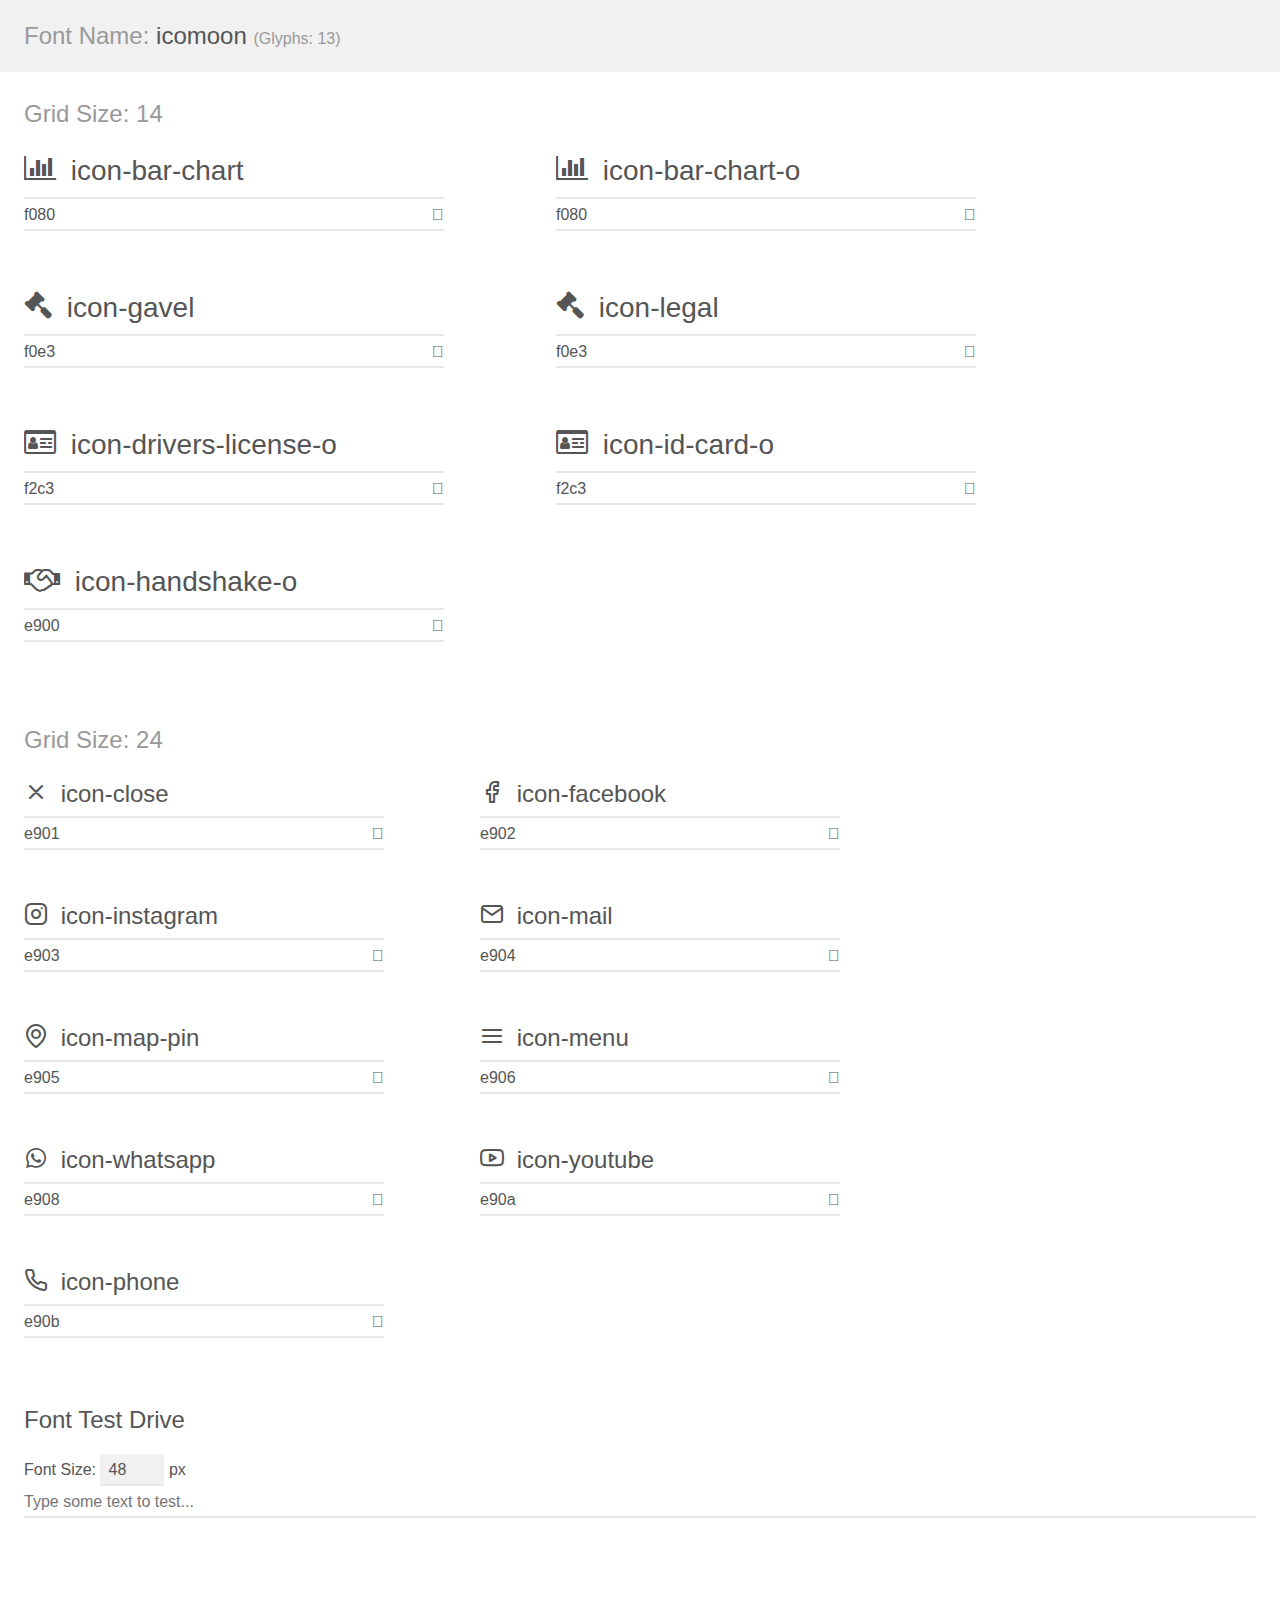
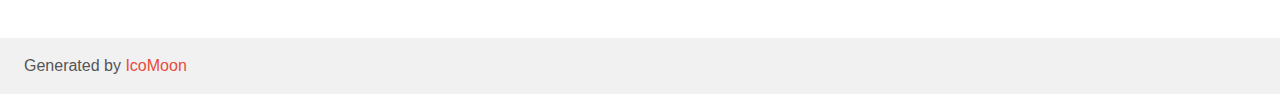
<file: assets/fonts/demo.html>
<!doctype html>
<html>
<head>
    <meta charset="utf-8">
    <title>IcoMoon Demo</title>
    <meta name="description" content="An Icon Font Generated By IcoMoon.io">
    <meta name="viewport" content="width=device-width, initial-scale=1">
    <link rel="stylesheet" href="demo-files/demo.css">
    <link rel="stylesheet" href="style.css"></head>
<body>
    <div class="bgc1 clearfix">
        <h1 class="mhmm mvm"><span class="fgc1">Font Name:</span> icomoon <small class="fgc1">(Glyphs:&nbsp;13)</small></h1>
    </div>
    <div class="clearfix mhl ptl">
        <h1 class="mvm mtn fgc1">Grid Size: 14</h1>
        <div class="glyph fs1">
            <div class="clearfix bshadow0 pbs">
                <span class="icon-bar-chart"></span>
                <span class="mls"> icon-bar-chart</span>
            </div>
            <fieldset class="fs0 size1of1 clearfix hidden-false">
                <input type="text" readonly value="f080" class="unit size1of2" />
                <input type="text" maxlength="1" readonly value="&#xf080;" class="unitRight size1of2 talign-right" />
            </fieldset>
            <div class="fs0 bshadow0 clearfix hidden-true">
                <span class="unit pvs fgc1">liga: </span>
                <input type="text" readonly value="" class="liga unitRight" />
            </div>
        </div>
        <div class="glyph fs1">
            <div class="clearfix bshadow0 pbs">
                <span class="icon-bar-chart-o"></span>
                <span class="mls"> icon-bar-chart-o</span>
            </div>
            <fieldset class="fs0 size1of1 clearfix hidden-false">
                <input type="text" readonly value="f080" class="unit size1of2" />
                <input type="text" maxlength="1" readonly value="&#xf080;" class="unitRight size1of2 talign-right" />
            </fieldset>
            <div class="fs0 bshadow0 clearfix hidden-true">
                <span class="unit pvs fgc1">liga: </span>
                <input type="text" readonly value="" class="liga unitRight" />
            </div>
        </div>
        <div class="glyph fs1">
            <div class="clearfix bshadow0 pbs">
                <span class="icon-gavel"></span>
                <span class="mls"> icon-gavel</span>
            </div>
            <fieldset class="fs0 size1of1 clearfix hidden-false">
                <input type="text" readonly value="f0e3" class="unit size1of2" />
                <input type="text" maxlength="1" readonly value="&#xf0e3;" class="unitRight size1of2 talign-right" />
            </fieldset>
            <div class="fs0 bshadow0 clearfix hidden-true">
                <span class="unit pvs fgc1">liga: </span>
                <input type="text" readonly value="" class="liga unitRight" />
            </div>
        </div>
        <div class="glyph fs1">
            <div class="clearfix bshadow0 pbs">
                <span class="icon-legal"></span>
                <span class="mls"> icon-legal</span>
            </div>
            <fieldset class="fs0 size1of1 clearfix hidden-false">
                <input type="text" readonly value="f0e3" class="unit size1of2" />
                <input type="text" maxlength="1" readonly value="&#xf0e3;" class="unitRight size1of2 talign-right" />
            </fieldset>
            <div class="fs0 bshadow0 clearfix hidden-true">
                <span class="unit pvs fgc1">liga: </span>
                <input type="text" readonly value="" class="liga unitRight" />
            </div>
        </div>
        <div class="glyph fs1">
            <div class="clearfix bshadow0 pbs">
                <span class="icon-drivers-license-o"></span>
                <span class="mls"> icon-drivers-license-o</span>
            </div>
            <fieldset class="fs0 size1of1 clearfix hidden-false">
                <input type="text" readonly value="f2c3" class="unit size1of2" />
                <input type="text" maxlength="1" readonly value="&#xf2c3;" class="unitRight size1of2 talign-right" />
            </fieldset>
            <div class="fs0 bshadow0 clearfix hidden-true">
                <span class="unit pvs fgc1">liga: </span>
                <input type="text" readonly value="" class="liga unitRight" />
            </div>
        </div>
        <div class="glyph fs1">
            <div class="clearfix bshadow0 pbs">
                <span class="icon-id-card-o"></span>
                <span class="mls"> icon-id-card-o</span>
            </div>
            <fieldset class="fs0 size1of1 clearfix hidden-false">
                <input type="text" readonly value="f2c3" class="unit size1of2" />
                <input type="text" maxlength="1" readonly value="&#xf2c3;" class="unitRight size1of2 talign-right" />
            </fieldset>
            <div class="fs0 bshadow0 clearfix hidden-true">
                <span class="unit pvs fgc1">liga: </span>
                <input type="text" readonly value="" class="liga unitRight" />
            </div>
        </div>
        <div class="glyph fs1">
            <div class="clearfix bshadow0 pbs">
                <span class="icon-handshake-o"></span>
                <span class="mls"> icon-handshake-o</span>
            </div>
            <fieldset class="fs0 size1of1 clearfix hidden-false">
                <input type="text" readonly value="e900" class="unit size1of2" />
                <input type="text" maxlength="1" readonly value="&#xe900;" class="unitRight size1of2 talign-right" />
            </fieldset>
            <div class="fs0 bshadow0 clearfix hidden-true">
                <span class="unit pvs fgc1">liga: </span>
                <input type="text" readonly value="" class="liga unitRight" />
            </div>
        </div>
    </div>
    <div class="clearfix mhl ptl">
        <h1 class="mvm mtn fgc1">Grid Size: 24</h1>
        <div class="glyph fs2">
            <div class="clearfix bshadow0 pbs">
                <span class="icon-close"></span>
                <span class="mls"> icon-close</span>
            </div>
            <fieldset class="fs0 size1of1 clearfix hidden-false">
                <input type="text" readonly value="e901" class="unit size1of2" />
                <input type="text" maxlength="1" readonly value="&#xe901;" class="unitRight size1of2 talign-right" />
            </fieldset>
            <div class="fs0 bshadow0 clearfix hidden-true">
                <span class="unit pvs fgc1">liga: </span>
                <input type="text" readonly value="" class="liga unitRight" />
            </div>
        </div>
        <div class="glyph fs2">
            <div class="clearfix bshadow0 pbs">
                <span class="icon-facebook"></span>
                <span class="mls"> icon-facebook</span>
            </div>
            <fieldset class="fs0 size1of1 clearfix hidden-false">
                <input type="text" readonly value="e902" class="unit size1of2" />
                <input type="text" maxlength="1" readonly value="&#xe902;" class="unitRight size1of2 talign-right" />
            </fieldset>
            <div class="fs0 bshadow0 clearfix hidden-true">
                <span class="unit pvs fgc1">liga: </span>
                <input type="text" readonly value="" class="liga unitRight" />
            </div>
        </div>
        <div class="glyph fs2">
            <div class="clearfix bshadow0 pbs">
                <span class="icon-instagram"></span>
                <span class="mls"> icon-instagram</span>
            </div>
            <fieldset class="fs0 size1of1 clearfix hidden-false">
                <input type="text" readonly value="e903" class="unit size1of2" />
                <input type="text" maxlength="1" readonly value="&#xe903;" class="unitRight size1of2 talign-right" />
            </fieldset>
            <div class="fs0 bshadow0 clearfix hidden-true">
                <span class="unit pvs fgc1">liga: </span>
                <input type="text" readonly value="" class="liga unitRight" />
            </div>
        </div>
        <div class="glyph fs2">
            <div class="clearfix bshadow0 pbs">
                <span class="icon-mail"></span>
                <span class="mls"> icon-mail</span>
            </div>
            <fieldset class="fs0 size1of1 clearfix hidden-false">
                <input type="text" readonly value="e904" class="unit size1of2" />
                <input type="text" maxlength="1" readonly value="&#xe904;" class="unitRight size1of2 talign-right" />
            </fieldset>
            <div class="fs0 bshadow0 clearfix hidden-true">
                <span class="unit pvs fgc1">liga: </span>
                <input type="text" readonly value="" class="liga unitRight" />
            </div>
        </div>
        <div class="glyph fs2">
            <div class="clearfix bshadow0 pbs">
                <span class="icon-map-pin"></span>
                <span class="mls"> icon-map-pin</span>
            </div>
            <fieldset class="fs0 size1of1 clearfix hidden-false">
                <input type="text" readonly value="e905" class="unit size1of2" />
                <input type="text" maxlength="1" readonly value="&#xe905;" class="unitRight size1of2 talign-right" />
            </fieldset>
            <div class="fs0 bshadow0 clearfix hidden-true">
                <span class="unit pvs fgc1">liga: </span>
                <input type="text" readonly value="" class="liga unitRight" />
            </div>
        </div>
        <div class="glyph fs2">
            <div class="clearfix bshadow0 pbs">
                <span class="icon-menu"></span>
                <span class="mls"> icon-menu</span>
            </div>
            <fieldset class="fs0 size1of1 clearfix hidden-false">
                <input type="text" readonly value="e906" class="unit size1of2" />
                <input type="text" maxlength="1" readonly value="&#xe906;" class="unitRight size1of2 talign-right" />
            </fieldset>
            <div class="fs0 bshadow0 clearfix hidden-true">
                <span class="unit pvs fgc1">liga: </span>
                <input type="text" readonly value="" class="liga unitRight" />
            </div>
        </div>
        <div class="glyph fs2">
            <div class="clearfix bshadow0 pbs">
                <span class="icon-whatsapp"></span>
                <span class="mls"> icon-whatsapp</span>
            </div>
            <fieldset class="fs0 size1of1 clearfix hidden-false">
                <input type="text" readonly value="e908" class="unit size1of2" />
                <input type="text" maxlength="1" readonly value="&#xe908;" class="unitRight size1of2 talign-right" />
            </fieldset>
            <div class="fs0 bshadow0 clearfix hidden-true">
                <span class="unit pvs fgc1">liga: </span>
                <input type="text" readonly value="" class="liga unitRight" />
            </div>
        </div>
        <div class="glyph fs2">
            <div class="clearfix bshadow0 pbs">
                <span class="icon-youtube"></span>
                <span class="mls"> icon-youtube</span>
            </div>
            <fieldset class="fs0 size1of1 clearfix hidden-false">
                <input type="text" readonly value="e90a" class="unit size1of2" />
                <input type="text" maxlength="1" readonly value="&#xe90a;" class="unitRight size1of2 talign-right" />
            </fieldset>
            <div class="fs0 bshadow0 clearfix hidden-true">
                <span class="unit pvs fgc1">liga: </span>
                <input type="text" readonly value="" class="liga unitRight" />
            </div>
        </div>
        <div class="glyph fs2">
            <div class="clearfix bshadow0 pbs">
                <span class="icon-phone"></span>
                <span class="mls"> icon-phone</span>
            </div>
            <fieldset class="fs0 size1of1 clearfix hidden-false">
                <input type="text" readonly value="e90b" class="unit size1of2" />
                <input type="text" maxlength="1" readonly value="&#xe90b;" class="unitRight size1of2 talign-right" />
            </fieldset>
            <div class="fs0 bshadow0 clearfix hidden-true">
                <span class="unit pvs fgc1">liga: </span>
                <input type="text" readonly value="" class="liga unitRight" />
            </div>
        </div>
    </div>

    <!--[if gt IE 8]><!-->
    <div class="mhl clearfix mbl">
        <h1>Font Test Drive</h1>
        <label>
            Font Size: <input id="fontSize" type="number" class="textbox0 mbm"
            min="8" value="48" />
            px
        </label>
        <input id="testText" type="text" class="phl size1of1 mvl"
        placeholder="Type some text to test..." value=""/>
        <div id="testDrive" class="icon-" style="font-family: icomoon">&nbsp;
        </div>
    </div>
    <!--<![endif]-->
    <div class="bgc1 clearfix">
        <p class="mhl">Generated by <a href="https://icomoon.io/app">IcoMoon</a></p>
    </div>

    <script src="demo-files/demo.js"></script>
</body>
</html>
</file>
<file: assets/fonts/demo-files/demo.css>
body {
  padding: 0;
  margin: 0;
  font-family: sans-serif;
  font-size: 1em;
  line-height: 1.5;
  color: #555;
  background: #fff;
}
h1 {
  font-size: 1.5em;
  font-weight: normal;
}
small {
  font-size: .66666667em;
}
a {
  color: #e74c3c;
  text-decoration: none;
}
a:hover, a:focus {
  box-shadow: 0 1px #e74c3c;
}
.bshadow0, input {
  box-shadow: inset 0 -2px #e7e7e7;
}
input:hover {
  box-shadow: inset 0 -2px #ccc;
}
input, fieldset {
  font-family: sans-serif;
  font-size: 1em;
  margin: 0;
  padding: 0;
  border: 0;
}
input {
  color: inherit;
  line-height: 1.5;
  height: 1.5em;
  padding: .25em 0;
}
input:focus {
  outline: none;
  box-shadow: inset 0 -2px #449fdb;
}
.glyph {
  font-size: 16px;
  width: 15em;
  padding-bottom: 1em;
  margin-right: 4em;
  margin-bottom: 1em;
  float: left;
  overflow: hidden;
}
.liga {
  width: 80%;
  width: calc(100% - 2.5em);
}
.talign-right {
  text-align: right;
}
.talign-center {
  text-align: center;
}
.bgc1 {
  background: #f1f1f1;
}
.fgc1 {
  color: #999;
}
.fgc0 {
  color: #000;
}
p {
  margin-top: 1em;
  margin-bottom: 1em;
}
.mvm {
  margin-top: .75em;
  margin-bottom: .75em;
}
.mtn {
  margin-top: 0;
}
.mtl, .mal {
  margin-top: 1.5em;
}
.mbl, .mal {
  margin-bottom: 1.5em;
}
.mal, .mhl {
  margin-left: 1.5em;
  margin-right: 1.5em;
}
.mhmm {
  margin-left: 1em;
  margin-right: 1em;
}
.mls {
  margin-left: .25em;
}
.ptl {
  padding-top: 1.5em;
}
.pbs, .pvs {
  padding-bottom: .25em;
}
.pvs, .pts {
  padding-top: .25em;
}
.unit {
  float: left;
}
.unitRight {
  float: right;
}
.size1of2 {
  width: 50%;
}
.size1of1 {
  width: 100%;
}
.clearfix:before, .clearfix:after {
  content: " ";
  display: table;
}
.clearfix:after {
  clear: both;
}
.hidden-true {
  display: none;
}
.textbox0 {
  width: 3em;
  background: #f1f1f1;
  padding: .25em .5em;
  line-height: 1.5;
  height: 1.5em;
}
#testDrive {
  display: block;
  padding-top: 24px;
  line-height: 1.5;
}
.fs0 {
  font-size: 16px;
}
.fs1 {
  font-size: 28px;
}
.fs2 {
  font-size: 24px;
}
</file>
<file: assets/fonts/style.css>
@font-face {
  font-family: 'icomoon';
  src:  url('fonts/icomoon.eot?kl9gqo');
  src:  url('fonts/icomoon.eot?kl9gqo#iefix') format('embedded-opentype'),
    url('fonts/icomoon.ttf?kl9gqo') format('truetype'),
    url('fonts/icomoon.woff?kl9gqo') format('woff'),
    url('fonts/icomoon.svg?kl9gqo#icomoon') format('svg');
  font-weight: normal;
  font-style: normal;
  font-display: block;
}

[class^="icon-"], [class*=" icon-"] {
  /* use !important to prevent issues with browser extensions that change fonts */
  font-family: 'icomoon' !important;
  speak: never;
  font-style: normal;
  font-weight: normal;
  font-variant: normal;
  text-transform: none;
  line-height: 1;

  /* Better Font Rendering =========== */
  -webkit-font-smoothing: antialiased;
  -moz-osx-font-smoothing: grayscale;
}

.icon-bar-chart:before {
  content: "\f080";
}
.icon-bar-chart-o:before {
  content: "\f080";
}
.icon-gavel:before {
  content: "\f0e3";
}
.icon-legal:before {
  content: "\f0e3";
}
.icon-drivers-license-o:before {
  content: "\f2c3";
}
.icon-id-card-o:before {
  content: "\f2c3";
}
.icon-handshake-o:before {
  content: "\e900";
}
.icon-close:before {
  content: "\e901";
}
.icon-facebook:before {
  content: "\e902";
}
.icon-instagram:before {
  content: "\e903";
}
.icon-mail:before {
  content: "\e904";
}
.icon-map-pin:before {
  content: "\e905";
}
.icon-menu:before {
  content: "\e906";
}
.icon-whatsapp:before {
  content: "\e908";
}
.icon-youtube:before {
  content: "\e90a";
}
.icon-phone:before {
  content: "\e90b";
}
</file>
